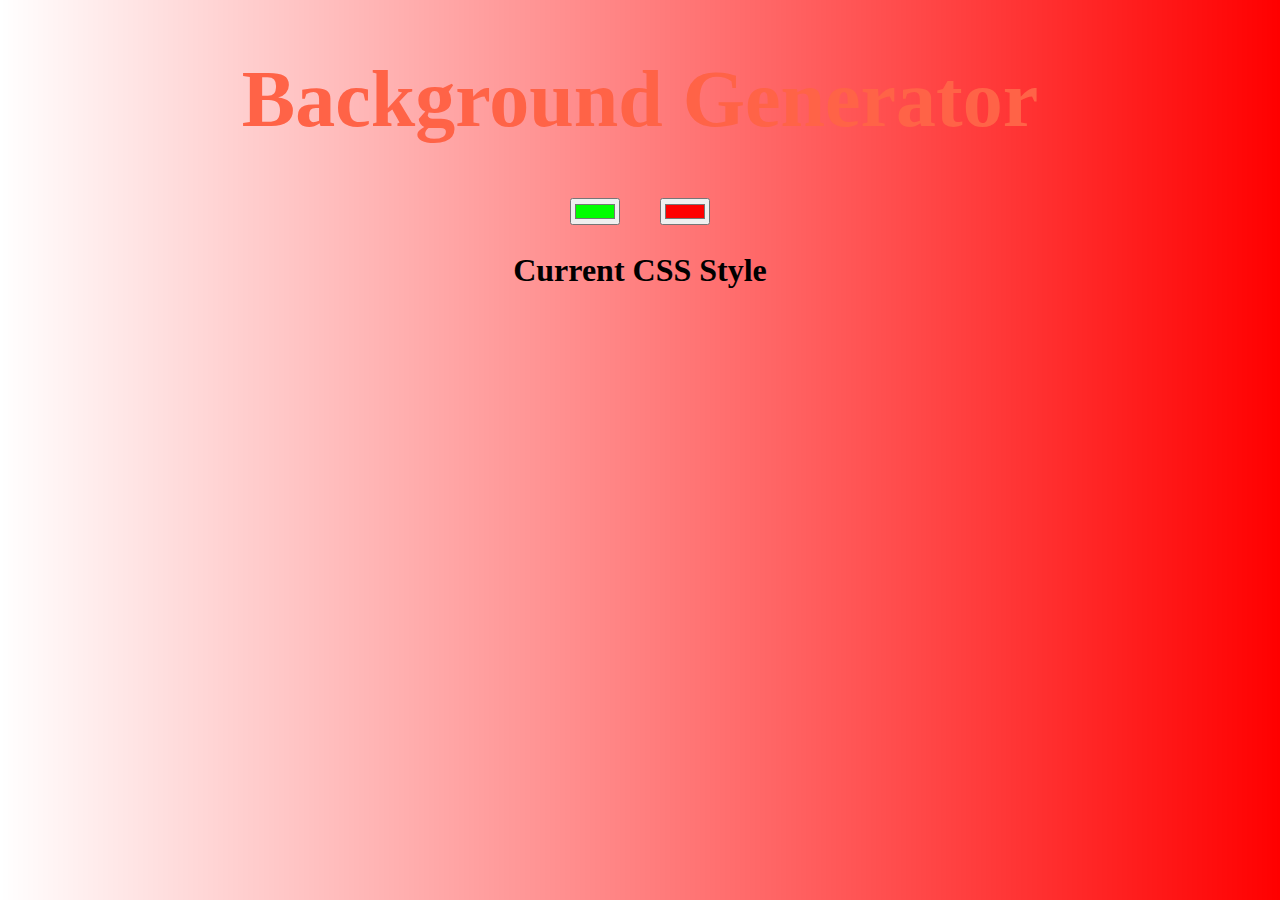
<file: Background_generator/index.html>
<!DOCTYPE html>
<html>

<head>
    <link rel="stylesheet" href="style.css">
    <title>
        Background Generator
    </title>
</head>

<body id="bod">
    <h1>Background Generator</h1>
    <div class="container">
        <input class="color1" type="color" name="color1" value="#00ff00">
        <input class="color2" type="color" name="color2" value="#ff0000">
    </div>
    <h2>Current CSS Style</h2>
    <h3></h3>
    <script src="action.js"></script>
</body>

</html>
</file>
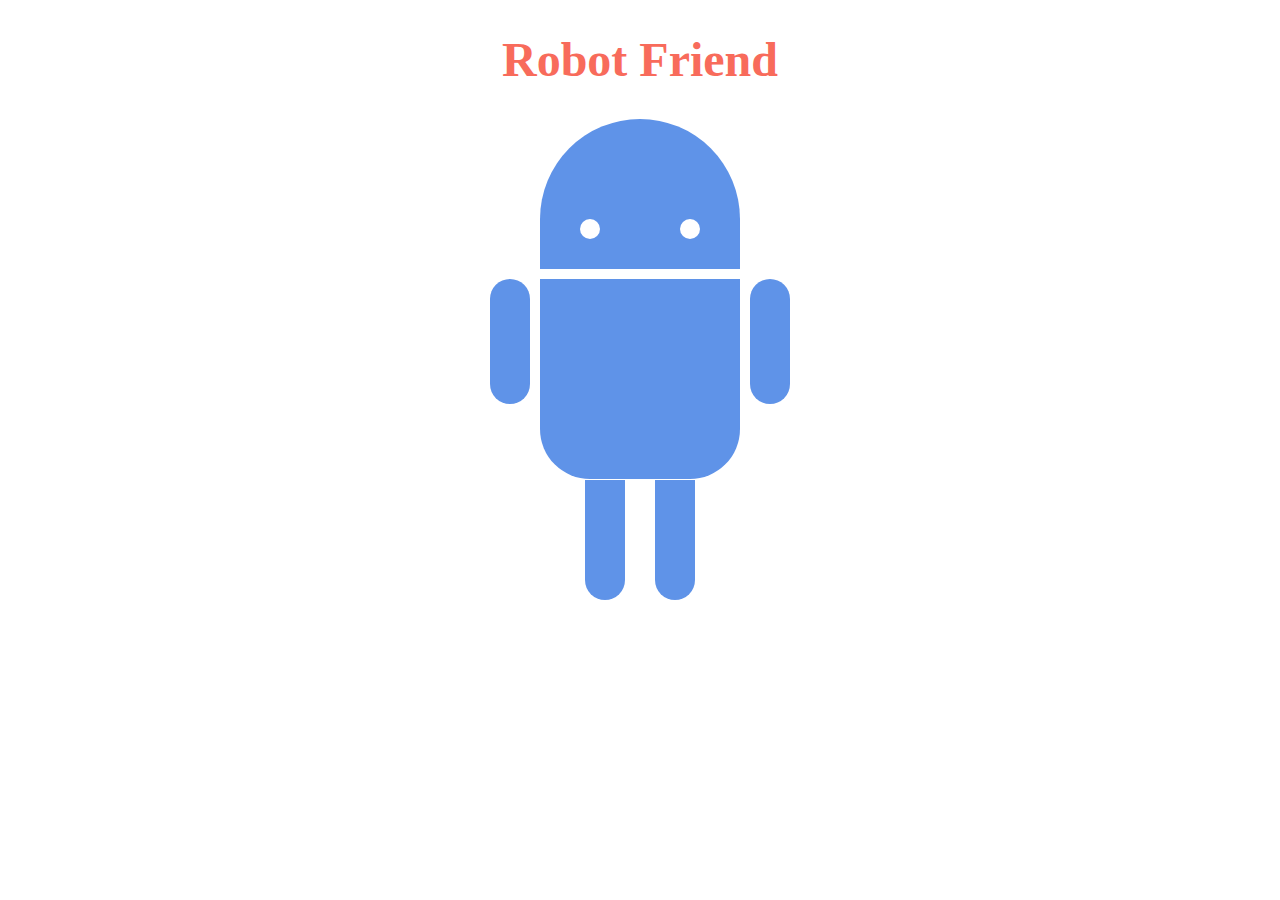
<file: Robo_friend/index.html>
<!DOCTYPE html>
<html>

<head>
    <link rel="stylesheet" href="style.css">
    <title>
        Robot Friend
    </title>
</head>

<body>
    <h1>Robot Friend </h1>
    <div class="robot">
        <div class="android">
            <div class="head">
                <div class="eyes">
                    <div class="left-eye"></div>
                    <div class="right-eye"></div>
                </div>
            </div>
            <div class="upper-body">
                <div class="left-arm"></div>
                <div class="torso"></div>
                <div class="right-arm"></div>

            </div>
            <div class="lower-body">
                <div class="left-leg"></div>
                <div class="right-leg"></div>
            </div>
        </div>
    </div>
</body>

</html>
</file>
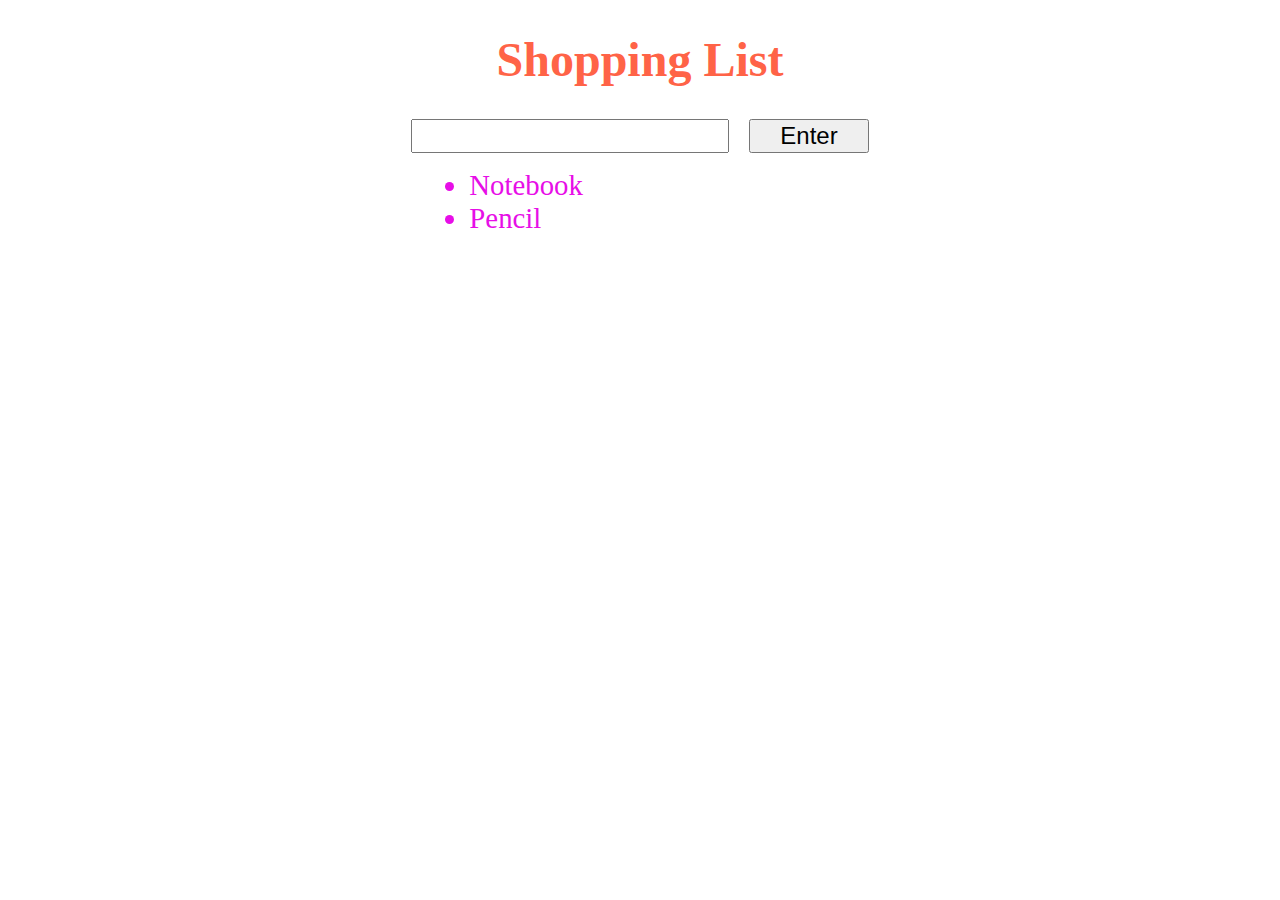
<file: Shopping-List/index.html>
<!DOCTYPE html>
<html>

<head>
    <link rel="stylesheet" href="style.css">
    <title>
        Shopping List
    </title>
</head>

<body>
    <h1>Shopping List</h1>
    <div class="container">
        <div> <input type="text" id="userInput"></div>
        <div> <button id="enter">Enter</button></div>
    </div>
    <div class="contain">
        <div></div>
        <div>
            <ul>
                <li>Notebook</li>
                <li>Pencil</li>
            </ul>
        </div>
        <div></div>
    </div>
    <script src='action.js'></script>
</body>

</html>
</file>
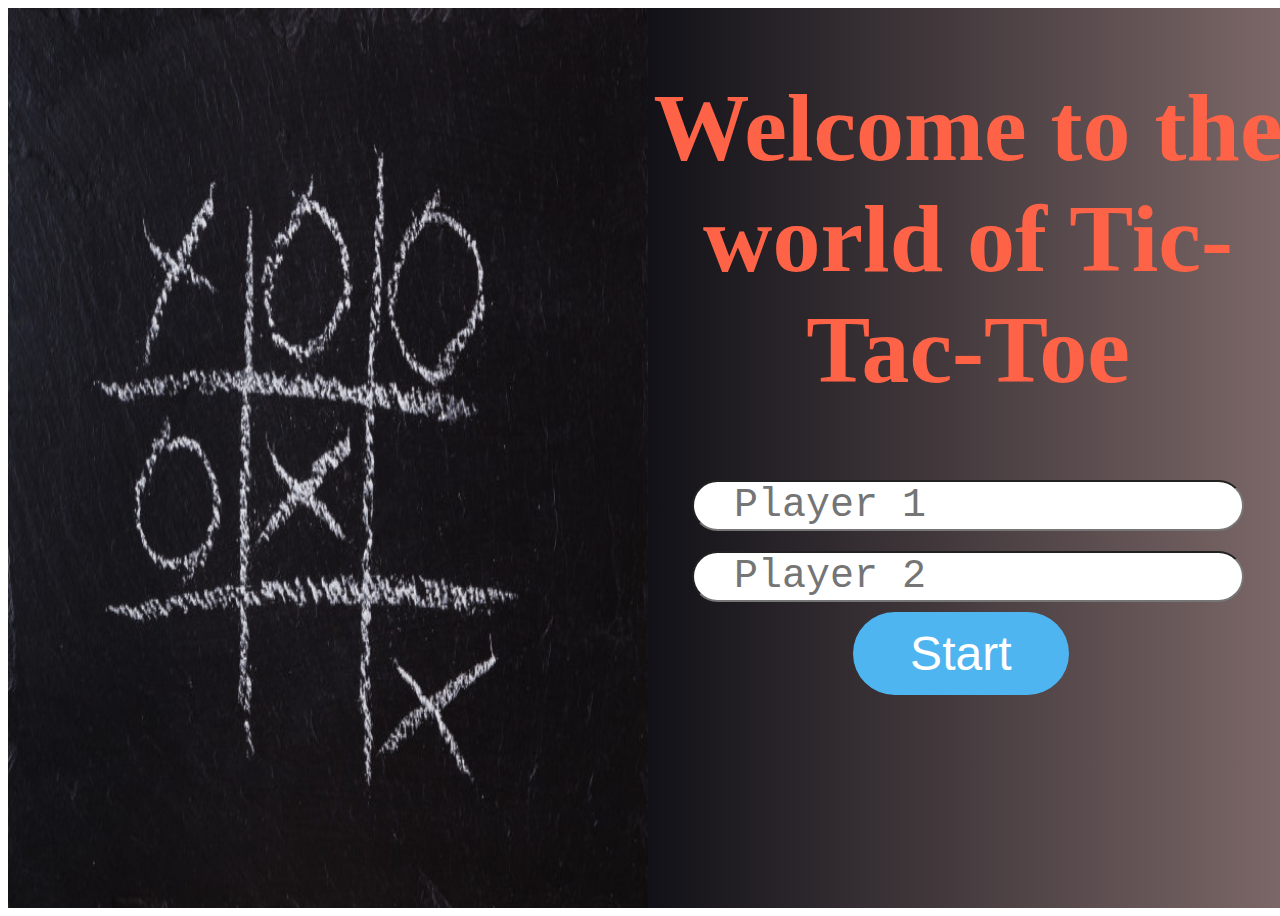
<file: tic-tac-toe/index.html>
<!DOCTYPE html>
<html>

<head>
    <link rel="stylesheet" href="style.css">
    <title>World of Tic Tac Toe</title>
</head>

<body>
    <div class="container">
        <img src="tic.jpg">
        <div class="content">
            <h1>Welcome to the world of Tic-Tac-Toe</h1>
            <input type="text" placeholder="Player 1" id="player1"><br>
            <input type="text" placeholder="Player 2" id="player2">
            <div><a class="start" href="main.html" id="start">Start</a></div>
        </div>
    </div>
    <script src="action.js"></script>
</body>

</html>
</file>
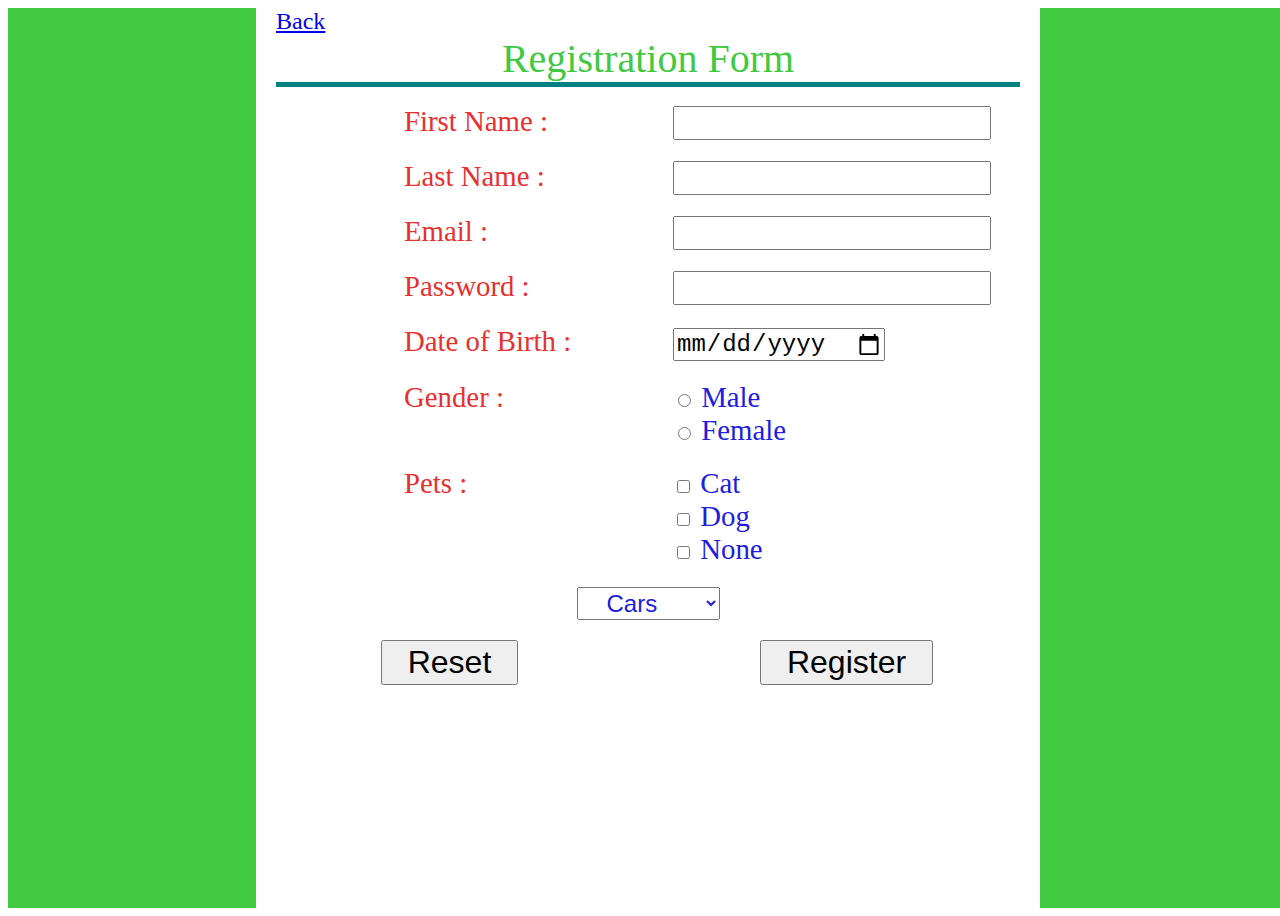
<file: Registration-form/form.html>
<!DOCTYPE html>
<html>

<head>
    <link rel="stylesheet" href="form.css">
    <title>
        Registration Form
    </title>
</head>

<body>
    <div class='container'>
        <div class="left"></div>
        <div class="mid">
            <a href="index.html">Back</a>
            <div class='heading'>Registration Form</div><br>
            <form class='form'>
                <div class='left_children'>First Name : </div>
                <div><input type="text"></div>
                <div class='left_children'>Last Name : </div>
                <div><input type="text"></div>
                <div class='left_children'>Email : </div>
                <div><input type="email"></div>
                <div class='left_children'>Password : </div>
                <div><input type="password"></div>
                <div class='left_children'>Date of Birth : </div>
                <div><input type="date"></div>
                <div class='left_children'>Gender : </div>
                <div>
                    <input type="radio" name="Gender"> <span>Male</span><br>
                    <input type="radio" name="Gender"> <span>Female</span><br>
                </div>
                <div class='left_children'>Pets : </div>
                <div>
                    <input type="checkbox"><span> Cat</span><br>
                    <input type="checkbox"> <span>Dog</span><br>
                    <input type="checkbox"><span> None</span><br>
                </div>
                <div class='cars'>
                    <select>
                    <option>Cars</option>
                    <option>Volvo </option>
                    <option>Honda </option>
                </select>
                </div>
                <div class='mid_children'><input type="reset"></div>
                <div class='mid_children'><input type="submit" value="Register"></div><br>
            </form>
        </div>
        <div class="right"></div>
    </div>
</body>

</html>
</file>
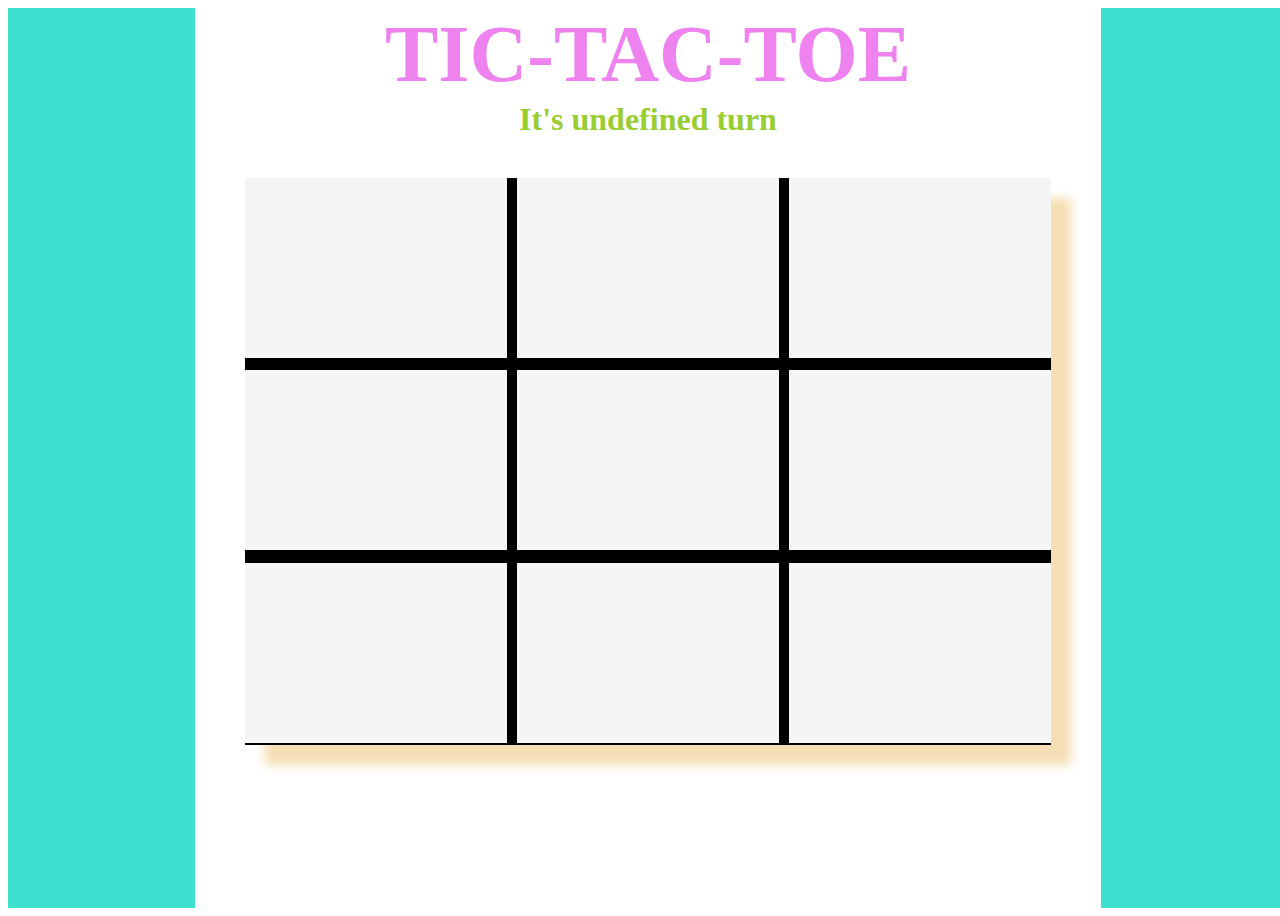
<file: tic-tac-toe/main.html>
<!DOCTYPE html>
<html>

<head>
    <link rel="stylesheet" href="mainCss.css">
    <title>
        Tik-Tak-Toe
    </title>
</head>

<body>
    <div class="everything">
        <div class='side'></div>
        <div class='main'>
            <h1>TIC-TAC-TOE</h1>
            <h3>MF is typing</h3>
            <div class='container'>
                <div class="allChild anim" id="tl"></div>
                <div class="allChild anim" id="tm"></div>
                <div class="allChild anim" id="tr"></div>
                <div class="allChild anim" id="ml"></div>
                <div class="allChild anim" id="mm"></div>
                <div class="allChild anim" id="mr"></div>
                <div class="allChild anim" id="ll"></div>
                <div class="allChild anim" id="lm"></div>
                <div class="allChild anim" id="lr"></div>
            </div>
        </div>
        <div class="side"></div>
    </div>
    <script src="mainScript.js"></script>
</body>

</html>
</file>
<file: Background_generator/style.css>
body {
    background: linear-gradient(to right, rgba(255, 0, 0, 0), rgba(255, 0, 0, 1));
}

h1 {
    text-align: center;
    font-family: Chiller;
    font-size: 5rem;
    color: tomato;
}

h2 {
    text-align: center;
    font-family: Georgia, 'Times New Roman', Times, serif;
    font-size: 2rem;
}

h3 {
    text-align: center;
    font-family: -apple-system, BlinkMacSystemFont, 'Segoe UI', Roboto, Oxygen, Ubuntu, Cantarell, 'Open Sans', 'Helvetica Neue', sans-serif;
    font-size: 1.7rem;
}

.container {
    display: flex;
    flex-wrap: wrap;
    gap: 40px;
    justify-content: center;
}
</file>
<file: Robo_friend/style.css>
h1 {
    font-family: 'Times New Roman';
    color: rgb(248, 107, 91);
    font-size: 3rem;
    text-align: center;
}

.robot {
    display: flex;
    flex-wrap: wrap;
    justify-content: center;
}

.head,
.left-arm,
.torso,
.right-arm,
.left-leg,
.right-leg {
    background-color: #5f93e8;
}

.head {
    width: 200px;
    margin: 0 auto;
    height: 150px;
    border-radius: 200px 200px 0 0;
    margin-bottom: 10px;
}

.eyes {
    display: flex;
    flex-wrap: wrap;
}

.left-eye,
.right-eye {
    width: 20px;
    height: 20px;
    border-radius: 15px;
    border-color: white;
    background-color: white;
}

.left-eye {
    position: relative;
    top: 100px;
    left: 40px;
}

.right-eye {
    position: relative;
    top: 100px;
    left: 120px;
}

.upper-body {
    width: 300px;
    height: 200px;
    display: flex;
}

.left-arm,
.right-arm {
    width: 40px;
    height: 125px;
    border-radius: 100px;
}

.torso {
    width: 200px;
    height: 200px;
    border-radius: 0 0 50px 50px;
}

.left-arm {
    margin-right: 10px;
}

.right-arm {
    margin-left: 10px;
}

.lower-body {
    width: 200px;
    height: 200px;
    margin: 0 auto;
    display: flex;
}

.left-leg,
.right-leg {
    width: 40px;
    height: 120px;
    border-radius: 0 0 100px 100px;
    margin-top: 1px;
}

.left-leg {
    margin-left: 45px;
}

.right-leg {
    margin-left: 30px;
}

.left-leg:hover {
    transform: rotate(20deg);
}

.right-leg:hover {
    transform: rotate(-20deg);
}

.head:hover {
    width: 300px;
    transition: 1s ease-in-out;
}

.right-arm:hover {
    transform: rotate(-20deg);
}

.left-arm:hover {
    transform: rotate(20deg);
}
</file>
<file: Shopping-List/style.css>
h1 {
    text-align: center;
    font-size: 3rem;
    color: tomato;
}

button {
    width: 120px;
    font-size: 1.5rem;
}

input {
    font-size: 1.5rem;
}

ul {
    text-align: left;
}

.container {
    display: flex;
    justify-content: center;
    gap: 20px;
}

.contain {
    display: grid;
    grid-template-columns: 2fr 2fr 2fr;
}

li {
    font-size: 1.8rem;
    color: rgb(231, 14, 231);
}
</file>
<file: tic-tac-toe/style.css>
.container {
    display: grid;
    grid-template-columns: 1fr 1fr;
    height: 100vh;
    width: 100vw;
}

img {
    height: 100vh;
    width: 50vw;
}

.content {
    background: linear-gradient(to right, rgb(17, 17, 23), rgb(125, 104, 104));
    text-align: center;
}

h1 {
    font-size: 6rem;
    font-family: Chiller;
    color: tomato;
    text-align: center;
}

input {
    font-size: 2.5rem;
    margin: 10px;
    font-family: "Courier New";
    color: brown;
    border-radius: 50px;
    padding-left: 40px;
}

.start {
    font-size: 3rem;
    display: inline-block;
    padding: 0.3em 1.2em;
    margin: 0 0.3em 0.3em 0;
    border-radius: 2em;
    box-sizing: border-box;
    text-decoration: none;
    font-family: 'Roboto', sans-serif;
    font-weight: 300;
    color: #FFFFFF;
    background-color: #4eb5f1;
    text-align: center;
    transition: all 1s;
}

.start:hover {
    background-color: #4095c6;
    transform: scale(0.9);
}
</file>
<file: Registration-form/form.css>
.heading {
    color: rgb(31, 2, 2);
    text-align: center;
    font-size: 2.5rem;
    color: rgb(65, 201, 65);
    border-bottom: 5px solid teal;
    font-family: 'Reggae One', cursive;
}

.left,
.right {
    background-color: rgb(65, 201, 65);
}

form {
    color: rgb(231, 48, 48);
    font-size: 1.8rem;
}

select {
    color: rgb(32, 28, 224);
    font-size: 1.5rem;
}

input {
    font-size: 1.5rem;
}

input[type=submit],
input[type=reset] {
    font-size: 2rem;
    cursor: pointer;
    padding: 2px 25px 2px 25px;
}

span {
    color: rgb(32, 28, 224);
}

.container {
    display: grid;
    grid-gap: 20px;
    grid-template-columns: 1fr 3fr 1fr;
    height: 100vh;
    width: 100vw;
}

.form {
    display: grid;
    grid-gap: 20px;
    column-gap: 50px;
    grid-template-columns: 1fr 1fr;
}

.left_children {
    text-align: left;
    padding-left: 8rem;
}

a {
    font-size: 1.5rem;
}

.cars {
    text-align: center;
    grid-column: span 2;
}

select {
    padding: 1px 25px 1px 25px;
}

.mid_children {
    text-align: center;
}
</file>
<file: tic-tac-toe/mainCss.css>
.everything {
    display: grid;
    grid-template-columns: 1fr auto 1fr;
    gap: 10px;
    height: 100vh;
    width: 100vw;
}

.side {
    background-color: turquoise;
}

.main {
    text-align: center;
}

h1,
h3 {
    margin: 1px;
}

h1 {
    font-family: 'Comic Sans MS';
    font-size: 5rem;
    color: violet;
}

h3 {
    font-family: Georgia, 'Times New Roman', Times, serif;
    font-size: 2rem;
    color: yellowgreen;
}

.container {
    display: grid;
    grid-template-columns: 1fr 1fr 1fr;
    gap: 10px;
    width: 63vw;
    height: 63vh;
    margin: 40px;
    background-color: black;
    box-shadow: 20px 20px 10px wheat;
    justify-content: center;
}

.allChild {
    background-color: whitesmoke;
    font-size: 6rem;
    height: 20vh;
    vertical-align: middle;
}

.anim {
    transition: all 1s;
    cursor: pointer;
}

.anim:hover {
    transform: scale(1.1);
}

.circle {
    color: rgb(105, 103, 221);
    cursor: default;
}

.cross {
    color: hotpink;
    cursor: default;
}
</file>
